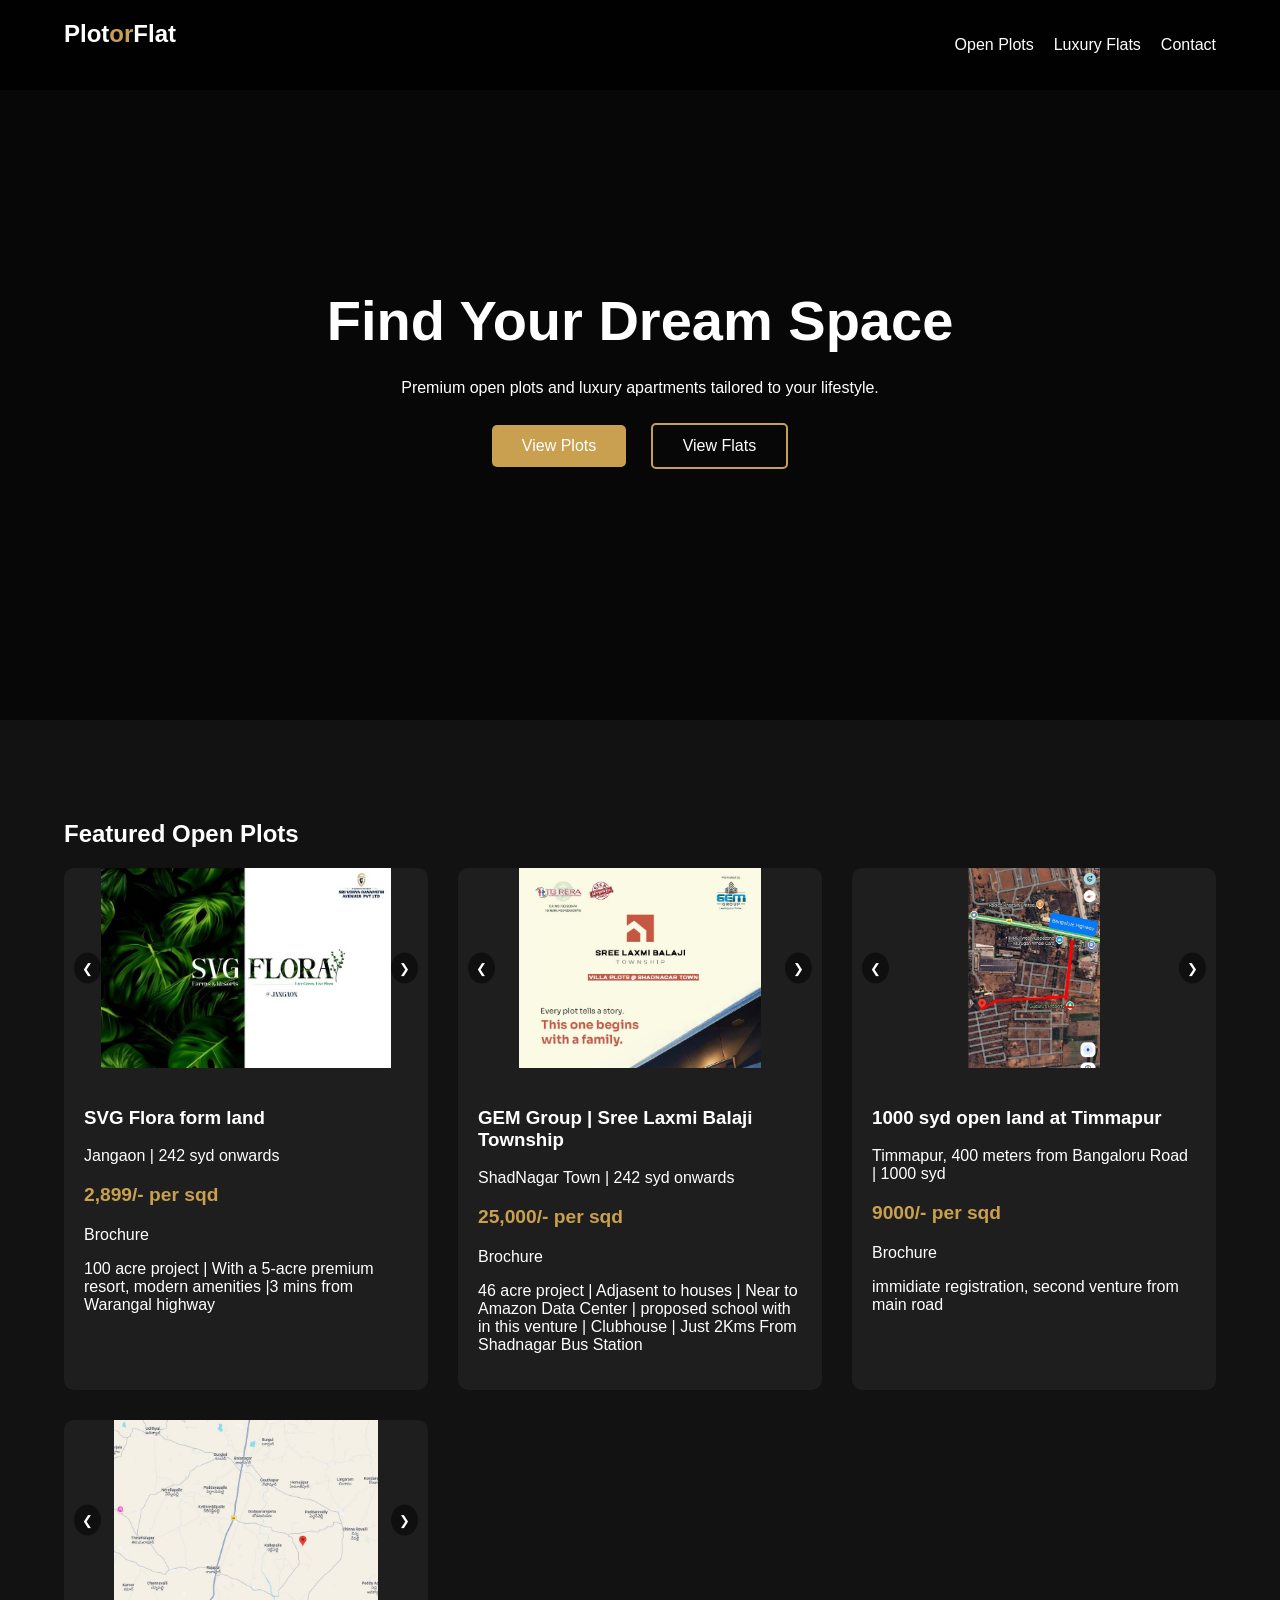
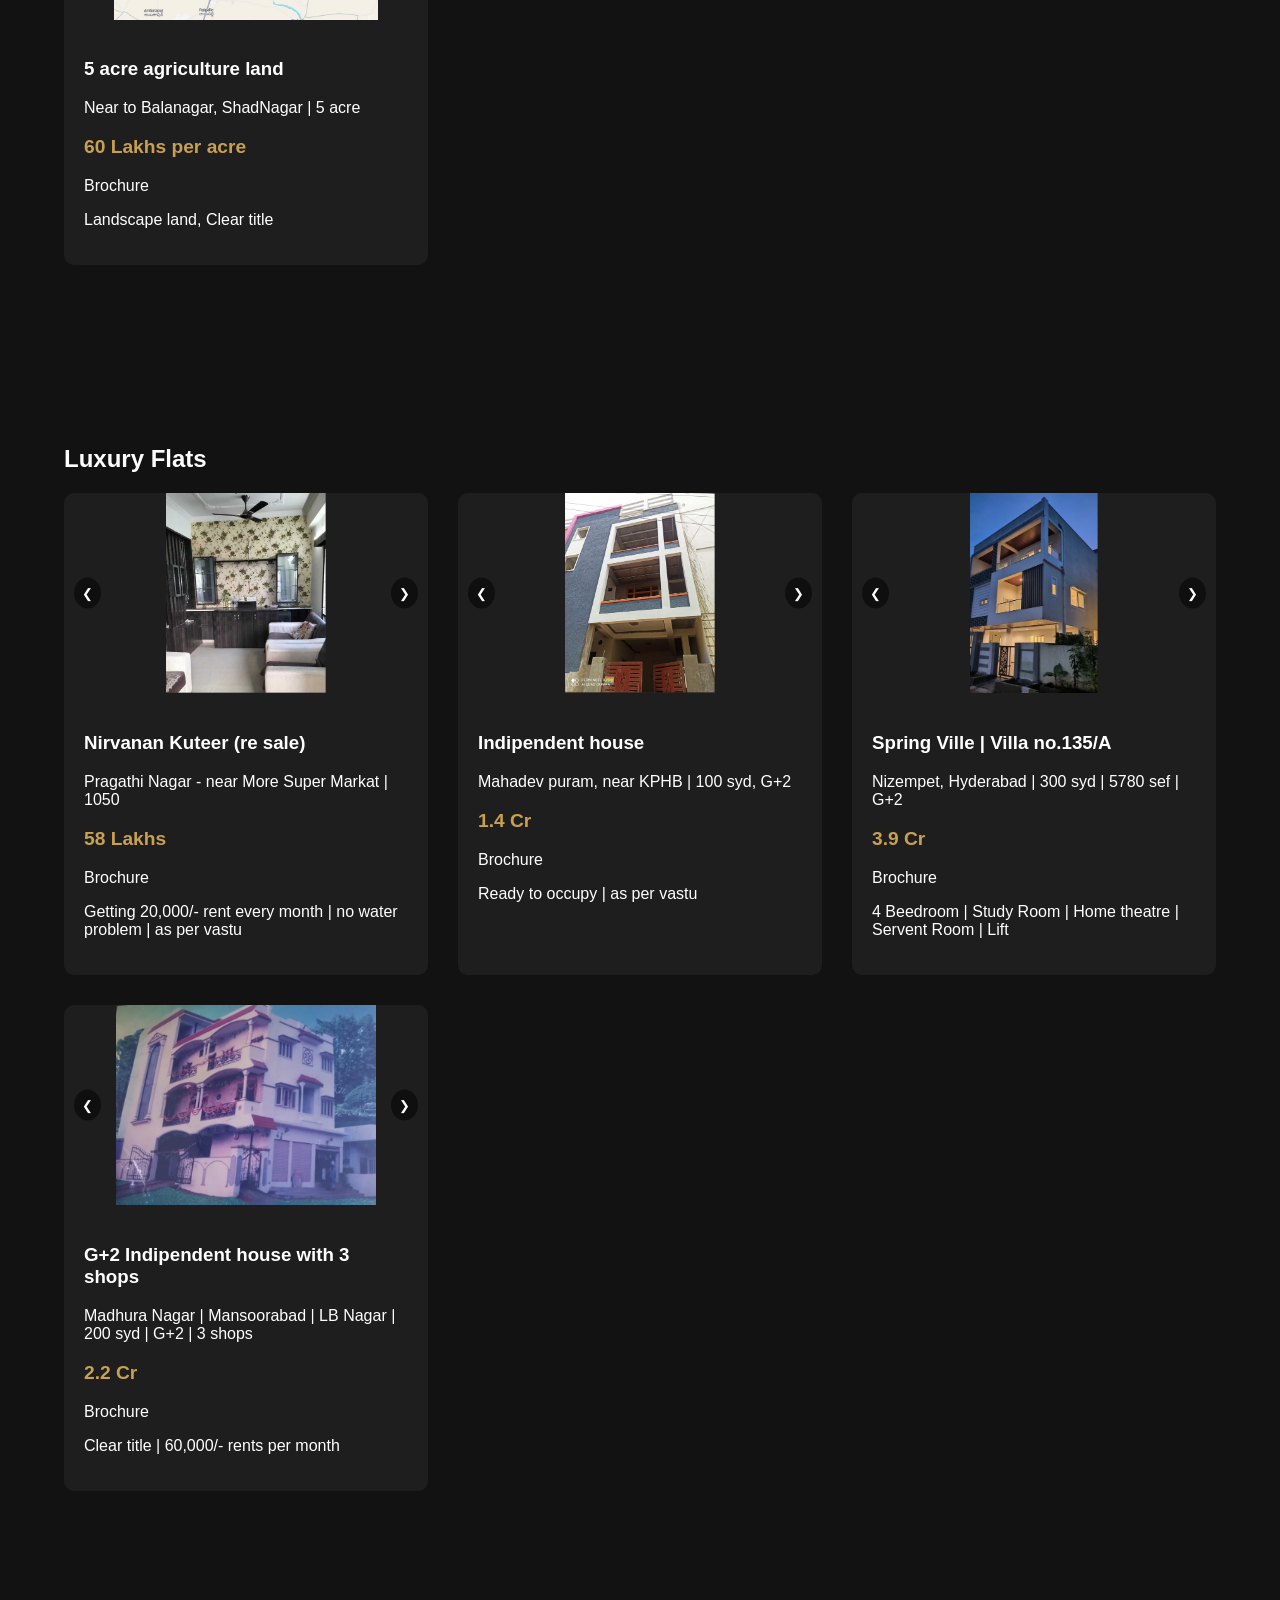
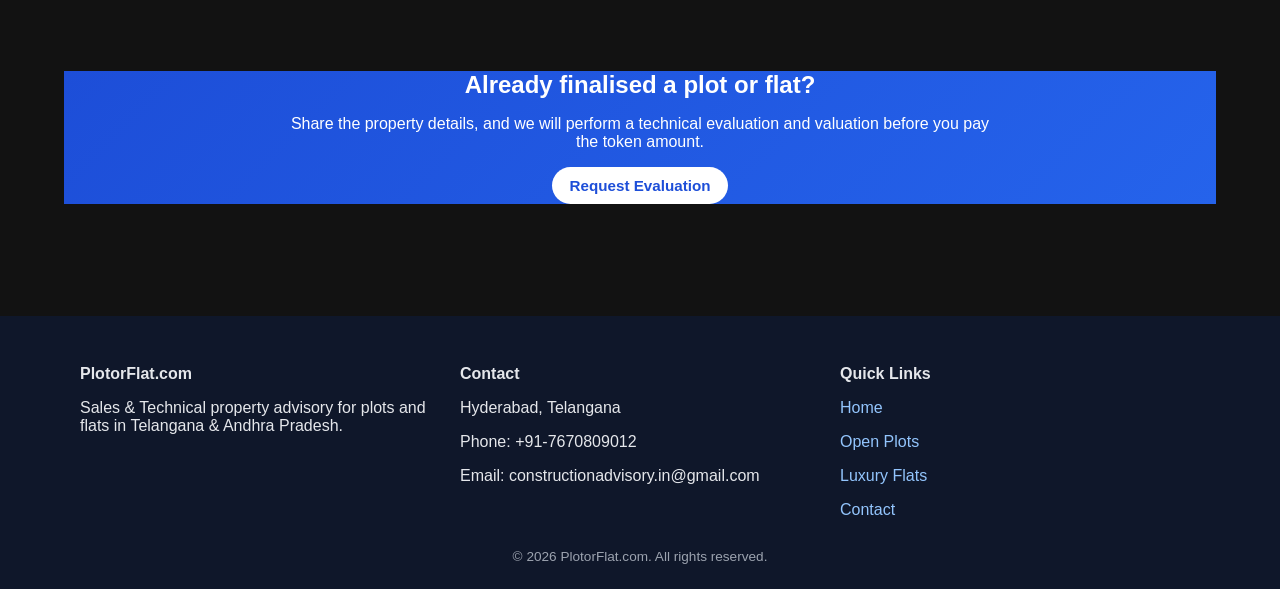
<file: index.html>
<!DOCTYPE html>
<html lang="en">
<head>
    <meta charset="UTF-8">
    <meta name="viewport" content="width=device-width, initial-scale=1.0">
    <title>PlotorFlat.com | Premium Plots & Luxury Flats</title>
    <link rel="stylesheet" href="assets/css/style.css">
</head>
<body>
    <header>
        <nav>
            <div class="logo">Plot<span>or</span>Flat</div>
            <ul>
                <li><a href="#plots">Open Plots</a></li>
                <li><a href="#flats">Luxury Flats</a></li>
                <li><a href="contact.html">Contact</a></li>
            </ul>
        </nav>
    </header>

    <section class="hero">
        <h1>Find Your Dream Space</h1>
        <p>Premium open plots and luxury apartments tailored to your lifestyle.</p>
        <div class="cta-buttons">
            <a href="#plots" class="btn">View Plots</a>
            <a href="#flats" class="btn secondary">View Flats</a>
        </div>
    </section>

    <section id="plots" class="property-grid">
        <h2>Featured Open Plots</h2>
        <div class="container" id="plots-container">
            <!-- Rendered by JavaScript -->
        </div>
    </section>

    <section id="flats" class="property-grid">
        <h2>Luxury Flats</h2>
        <div class="container" id="flats-container">
            <!-- Rendered by JavaScript -->
        </div>
    </section>

<section id="flats" class="property-grid">
  <section class="cta section">
    <div class="cta-inner">
      <h2>Already finalised a plot or flat?</h2>
      <p>Share the property details, and we will perform a technical evaluation and valuation before you pay the token amount.</p>
      <a href="contact.html" class="btn-secondary">Request Evaluation</a>
    </div>
  </section>
</section>

  <footer class="footer" id="contact">
    <div class="footer-inner">
      <div>
        <h4>PlotorFlat.com</h4>
        <p>Sales & Technical property advisory for plots and flats in Telangana & Andhra Pradesh.</p>
      </div>
      <div>
        <h4>Contact</h4>
        <p>Hyderabad, Telangana</p>
        <p>Phone: +91-7670809012</p>
        <p>Email: constructionadvisory.in@gmail.com</p>
      </div>
      <div>
        <h4>Quick Links</h4>
        <p><a href="index.html">Home</a></p>
        <p><a href="#plots">Open Plots</a></p>
        <p><a href="#flats">Luxury Flats</a></p>
        <p><a href="contact.html">Contact</a></p>
      </div>
    </div>
    <p class="footer-bottom">© 2026 PlotorFlat.com. All rights reserved.</p>
  </footer>

    <script src="assets/js/script.js"></script>
</body>
</html>
</file>
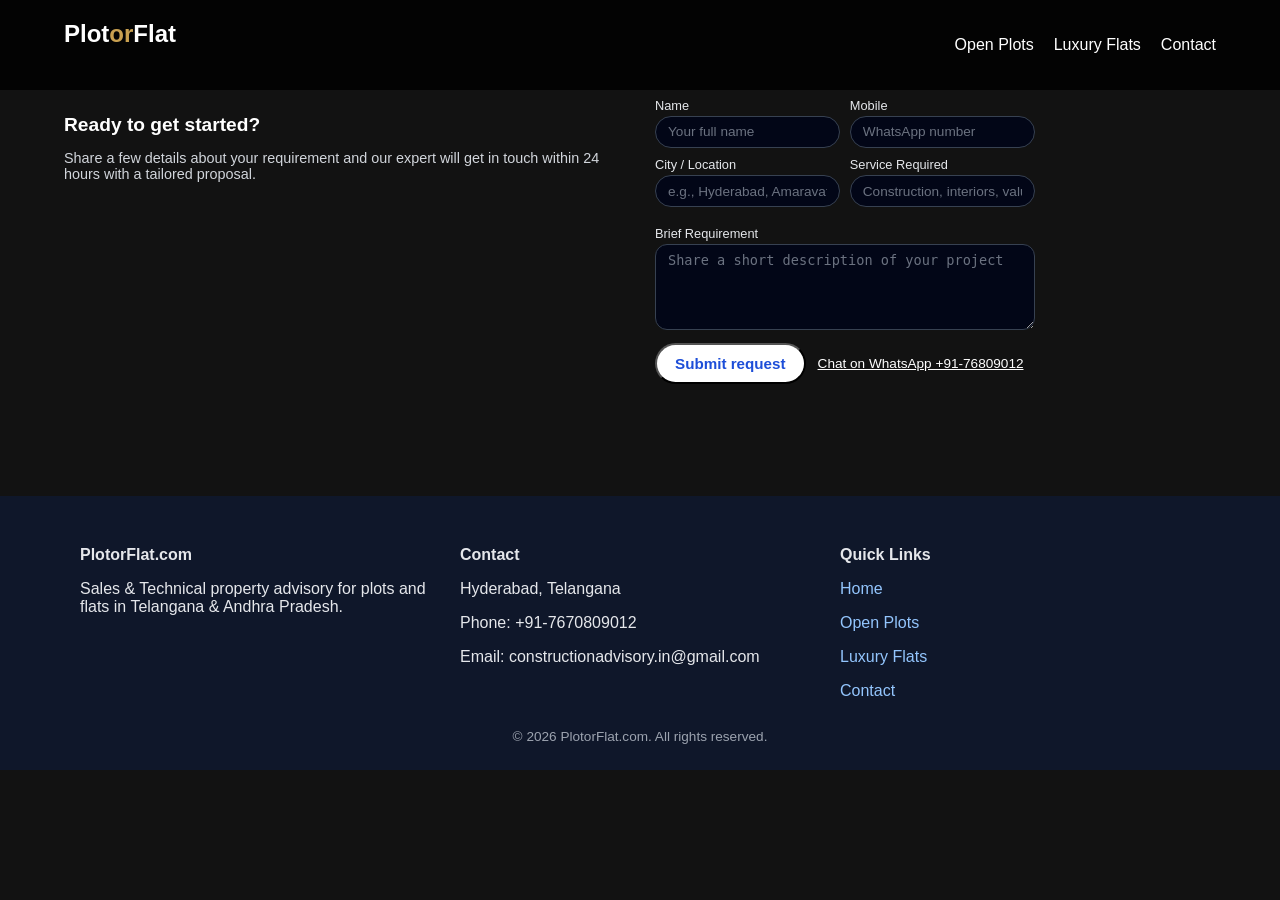
<file: contact.html>
<!DOCTYPE html>
<html lang="en">
<head>
    <meta charset="UTF-8">
    <meta name="viewport" content="width=device-width, initial-scale=1.0">
    <title>PlotorFlat.com | Premium Plots & Luxury Flats</title>
    <link rel="stylesheet" href="assets/css/style.css">
</head>
<body>
    <header>
        <nav>
            <div class="logo">Plot<span>or</span>Flat</div>
            <ul>
                <li><a href="index.html#plots">Open Plots</a></li>
                <li><a href="index.html#flats">Luxury Flats</a></li>
                <li><a href="contact.html">Contact</a></li>
            </ul>
        </nav>
    </header>
<br>

<section id="contact" class="property-grid">
      <div class="container" id="cta-form">
        <div class="cta-main">
          <h2 class="cta-title">Ready to get started?</h2>
          <p class="cta-text">
            Share a few details about your requirement and our expert will get in touch within 24 hours with a tailored proposal.
          </p>
        </div>
<div class="container" id="cta-form">
        <!-- Google Forms Integration -->
        <form class="cta-form" action="https://docs.google.com/forms/d/e/1FAIpQLSc95UbuaSb0fuBwZheOzgSUZpmcBWgWiAumV-YOzMwatrkW4w/formResponse" method="POST" target="hidden_iframe" onsubmit="submittedForm=true">
          <div class="form-grid">
            <div class="form-field">
              <label for="name">Name</label>
              <input id="name" name="entry.2005620554" type="text" placeholder="Your full name" required>
            </div>

            <div class="form-field">
              <label for="phone">Mobile</label>
              <input id="phone" name="entry.1166974658" type="tel" placeholder="WhatsApp number" required>
            </div>

            <div class="form-field">
              <label for="city">City / Location</label>
              <input id="city" name="entry.1065046570" type="text" placeholder="e.g., Hyderabad, Amaravati">
            </div>

            <div class="form-field">
              <label for="service">Service Required</label>
              <input id="service" name="entry.839337160" type="text" placeholder="Construction, interiors, valuation...">
            </div>

            <div class="form-field" style="grid-column: 1 / -1; margin-top: 0.6rem;">
              <label for="details">Brief Requirement</label>
              <textarea id="details" name="entry.1045781291" placeholder="Share a short description of your project"></textarea>
            </div>
          </div>

          <div class="form-actions">
            <button type="submit" class="btn-secondary">Submit request</button>
            <a class="whatsapp-link" href="https://wa.me/7670809012" target="_blank" rel="noopener">
              Chat on WhatsApp +91-76809012
            </a>
          </div>
        </form>
</div>
        <!-- Hidden iframe to prevent redirect to Google Forms confirmation page -->
        <iframe name="hidden_iframe" id="hidden_iframe" style="display:none;" onload="if(submittedForm) showThankYou();"></iframe>
      </div>
    </section>

  <footer class="footer" id="contact">
    <div class="footer-inner">
      <div>
        <h4>PlotorFlat.com</h4>
        <p>Sales & Technical property advisory for plots and flats in Telangana & Andhra Pradesh.</p>
      </div>
      <div>
        <h4>Contact</h4>
        <p>Hyderabad, Telangana</p>
        <p>Phone: +91-7670809012</p>
        <p>Email: constructionadvisory.in@gmail.com</p>
      </div>
      <div>
        <h4>Quick Links</h4>
        <p><a href="index.html">Home</a></p>
        <p><a href="index.html#plots">Open Plots</a></p>
        <p><a href="index.html#flats">Luxury Flats</a></p>
        <p><a href="contact.html">Contact</a></p>
      </div>
    </div>
    <p class="footer-bottom">© 2026 PlotorFlat.com. All rights reserved.</p>
  </footer>

    <script src="assets/js/script.js"></script>
</body>
</html>
</file>
<file: assets/css/style.css>
:root {
    --primary: #c9a050;
    --dark: #121212;
    --light: #ffffff;
    --gray: #1e1e1e;
}

body { font-family: 'Segoe UI', sans-serif; margin: 0; background: var(--dark); color: var(--light); scroll-behavior: smooth; }

nav { display: flex; justify-content: space-between; padding: 20px 5%; background: rgba(0,0,0,0.8); position: fixed; width: 90%; top: 0; z-index: 1000; }
.logo { font-size: 1.5rem; font-weight: bold; }
.logo span { color: var(--primary); }
nav ul { display: flex; list-style: none; gap: 20px; }
nav a { text-decoration: none; color: var(--light); transition: 0.3s; }
nav a:hover { color: var(--primary); }

.hero { height: 80vh; display: flex; flex-direction: column; justify-content: center; align-items: center; text-align: center; background: linear-gradient(rgba(0,0,0,0.6), rgba(0,0,0,0.6)), url('https://images.unsplash.com'); background-size: cover; }
.hero h1 { font-size: 3.5rem; margin-bottom: 10px; }
.btn { padding: 12px 30px; background: var(--primary); color: white; text-decoration: none; border-radius: 5px; margin: 10px; display: inline-block; }
.btn.secondary { background: transparent; border: 2px solid var(--primary); }

.property-grid { padding: 80px 5%; }
.container { display: grid; grid-template-columns: repeat(auto-fit, minmax(300px, 1fr)); gap: 30px; }
.card { background: var(--gray); border-radius: 10px; overflow: hidden; transition: transform 0.3s; }
.card:hover { transform: translateY(-10px); }
.card img { width: 100%; height: 200px; object-fit: cover; }
.card-content { padding: 20px; }
.price { color: var(--primary); font-size: 1.2rem; font-weight: bold; }


/* CTA */
.cta {
  background: linear-gradient(135deg, #1d4ed8, #2563eb);
  color: #ffffff;
  margin: 10;
}

.cta-inner {
  max-width: 720px;
  margin: 0 auto;
  text-align: center;
}

.cta-inner h2 {
  margin-bottom: 10px;
}

/* Footer */
.footer {
  margin-top: 32px;
  padding: 28px 16px 12px;
  background-color: #0f172a;
  color: #e5e7eb;
}

.footer-inner {
  max-width: 1120px;
  margin: 0 auto 12px;
  display: grid;
  grid-template-columns: repeat(auto-fit, minmax(210px, 1fr));
  gap: 20px;
}

.footer h4 {
  margin-bottom: 6px;
}

.footer a {
  color: #93c5fd;
  text-decoration: none;
}

.footer-bottom {
  text-align: center;
  font-size: 0.85rem;
  color: #9ca3af;
}

.btn-secondary {
  display: inline-block;
  padding: 10px 18px;
  border-radius: 999px;
  background-color: #ffffff;
  color: #1d4ed8;
  text-decoration: none;
  font-weight: 600;
  font-size: 0.95rem;
}

.card-content a {
    color: white;   /* Change to any color you want */
    text-decoration: none; /* Optional: removes underline */
}

.card-content a:hover {
    color: var(--primary);  /* Optional: color when hovered */
}

.image-scroll {
    display: flex;
    overflow-x: auto;
    gap: 10px;
    padding: 5px;
}

.image-scroll img {
    max-height: 150px; /* adjust as needed */
    border-radius: 5px;
}

.carousel {
    position: relative;
    display: flex;
    align-items: center;
    justify-content: center;
}

/*.carousel img {
    max-width: 100%;
    max-height: 200px;
    border-radius: 5px;
}*/
.carousel img {
    max-height: 200px;
    width: auto;          /* don’t stretch horizontally */
    object-fit: contain;  /* fit inside without cropping */
}
.carousel .prev, .carousel .next {
    position: absolute;
    top: 50%;
    transform: translateY(-50%);
    background-color: rgba(0,0,0,0.5);
    color: white;
    border: none;
    padding: 8px;
    cursor: pointer;
    border-radius: 50%;
}

.carousel .prev { left: 10px; }
.carousel .next { right: 10px; }


    .cta-title {
      font-size: 1.2rem;
      font-weight: 600;
      margin-bottom: 0.35rem;
    }

    .cta-text {
      font-size: 0.9rem;
      color: #d1d5db;
    }

    .cta-form {
      width: 100%;
      max-width: 380px;
    }

    .form-grid {
      display: grid;
      grid-template-columns: minmax(0, 1fr);
      gap: 0.6rem;
    }

    @media (min-width: 520px) {
      .form-grid {
        grid-template-columns: repeat(2, minmax(0, 1fr));
      }
    }

    .form-field {
      display: flex;
      flex-direction: column;
      gap: 0.2rem;
      font-size: 0.8rem;
    }

    .form-field label {
      color: #e5e7eb;
    }

    .form-field input,
    .form-field textarea {
      border-radius: 999px;
      border: 1px solid #374151;
      background: #020617;
      color: #f9fafb;
      padding: 0.45rem 0.75rem;
      font-size: 0.85rem;
      outline: none;
    }

    .form-field textarea {
      border-radius: 0.75rem;
      min-height: 70px;
      resize: vertical;
    }

    .form-field input::placeholder,
    .form-field textarea::placeholder {
      color: #6b7280;
    }

    .form-actions {
      margin-top: 0.8rem;
      display: flex;
      flex-wrap: wrap;
      gap: 0.75rem;
      align-items: center;
    }

    .whatsapp-link {
      font-size: 0.85rem;
      color: #22c55e;
      display: inline-flex;
      align-items: center;
      gap: 0.35rem;
      color: white;
    }
	.cta-main {
      margin-bottom: 1rem;
    }
</file>
